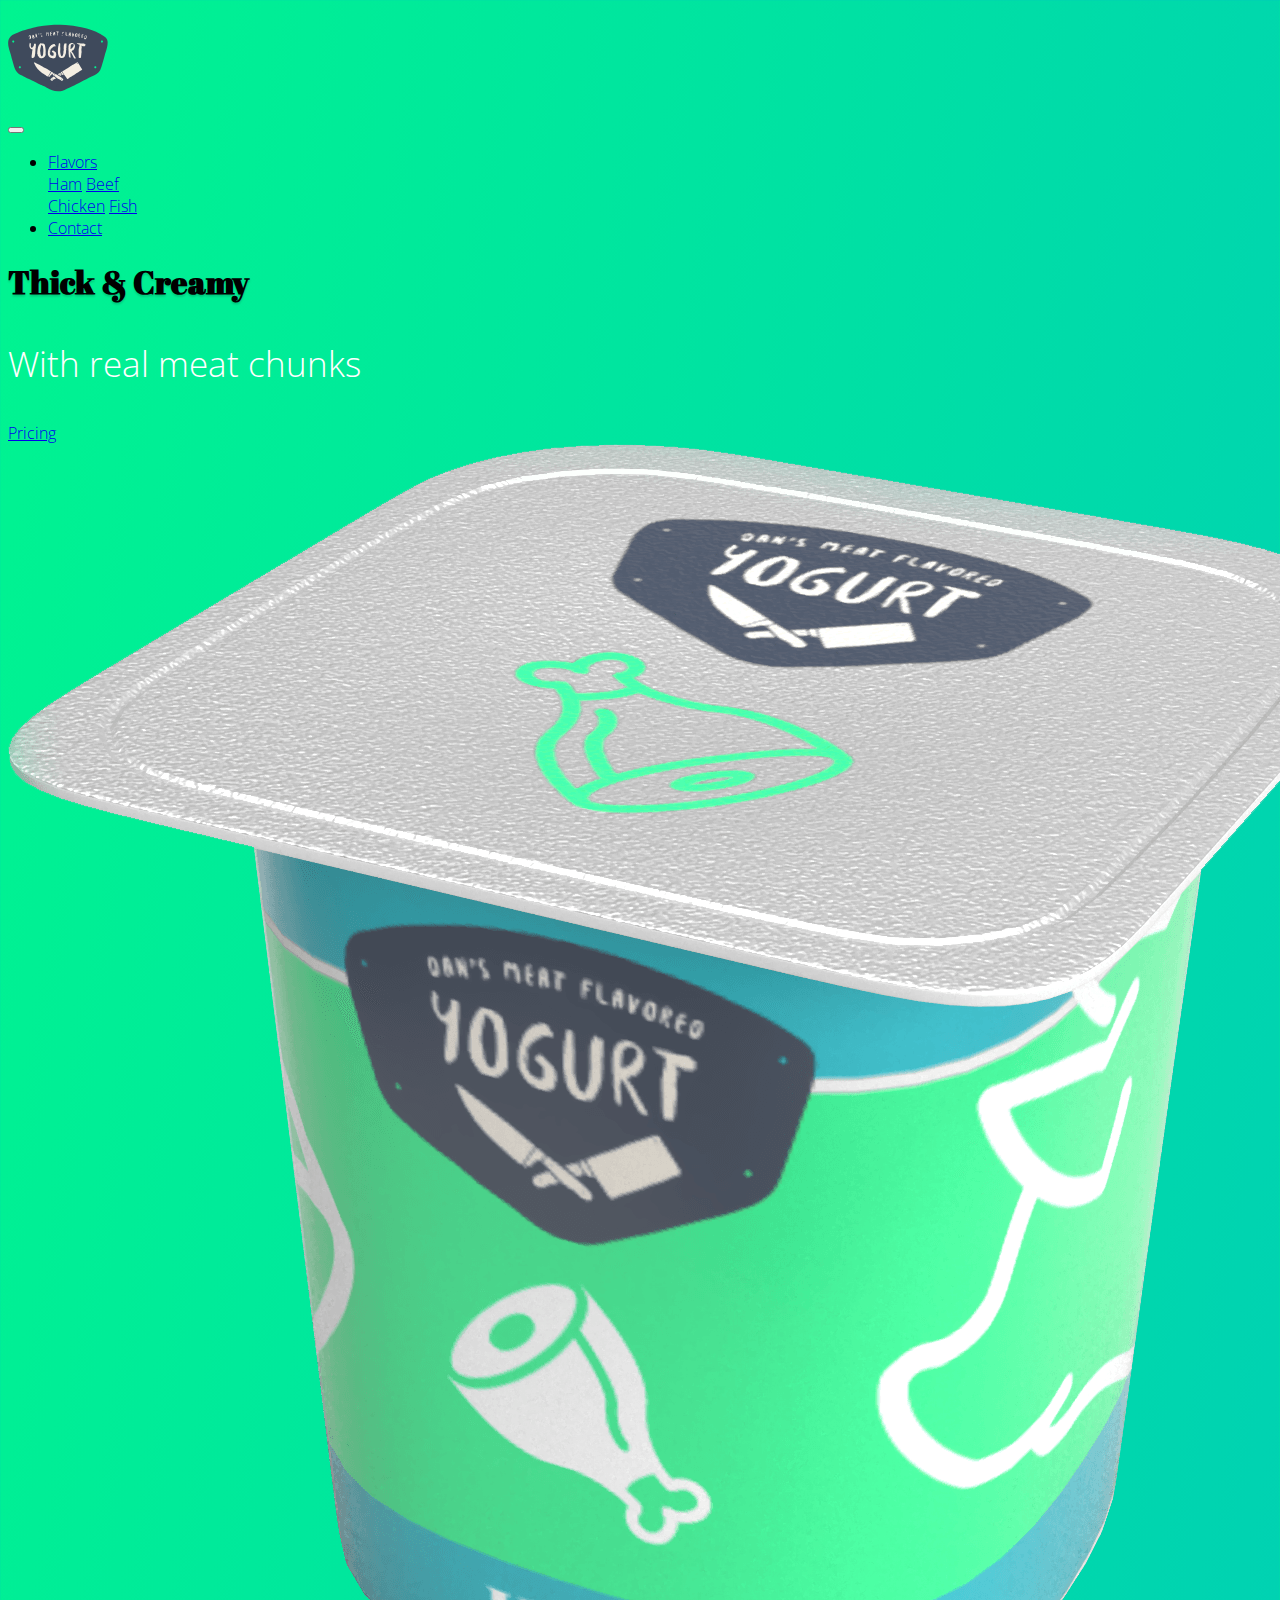
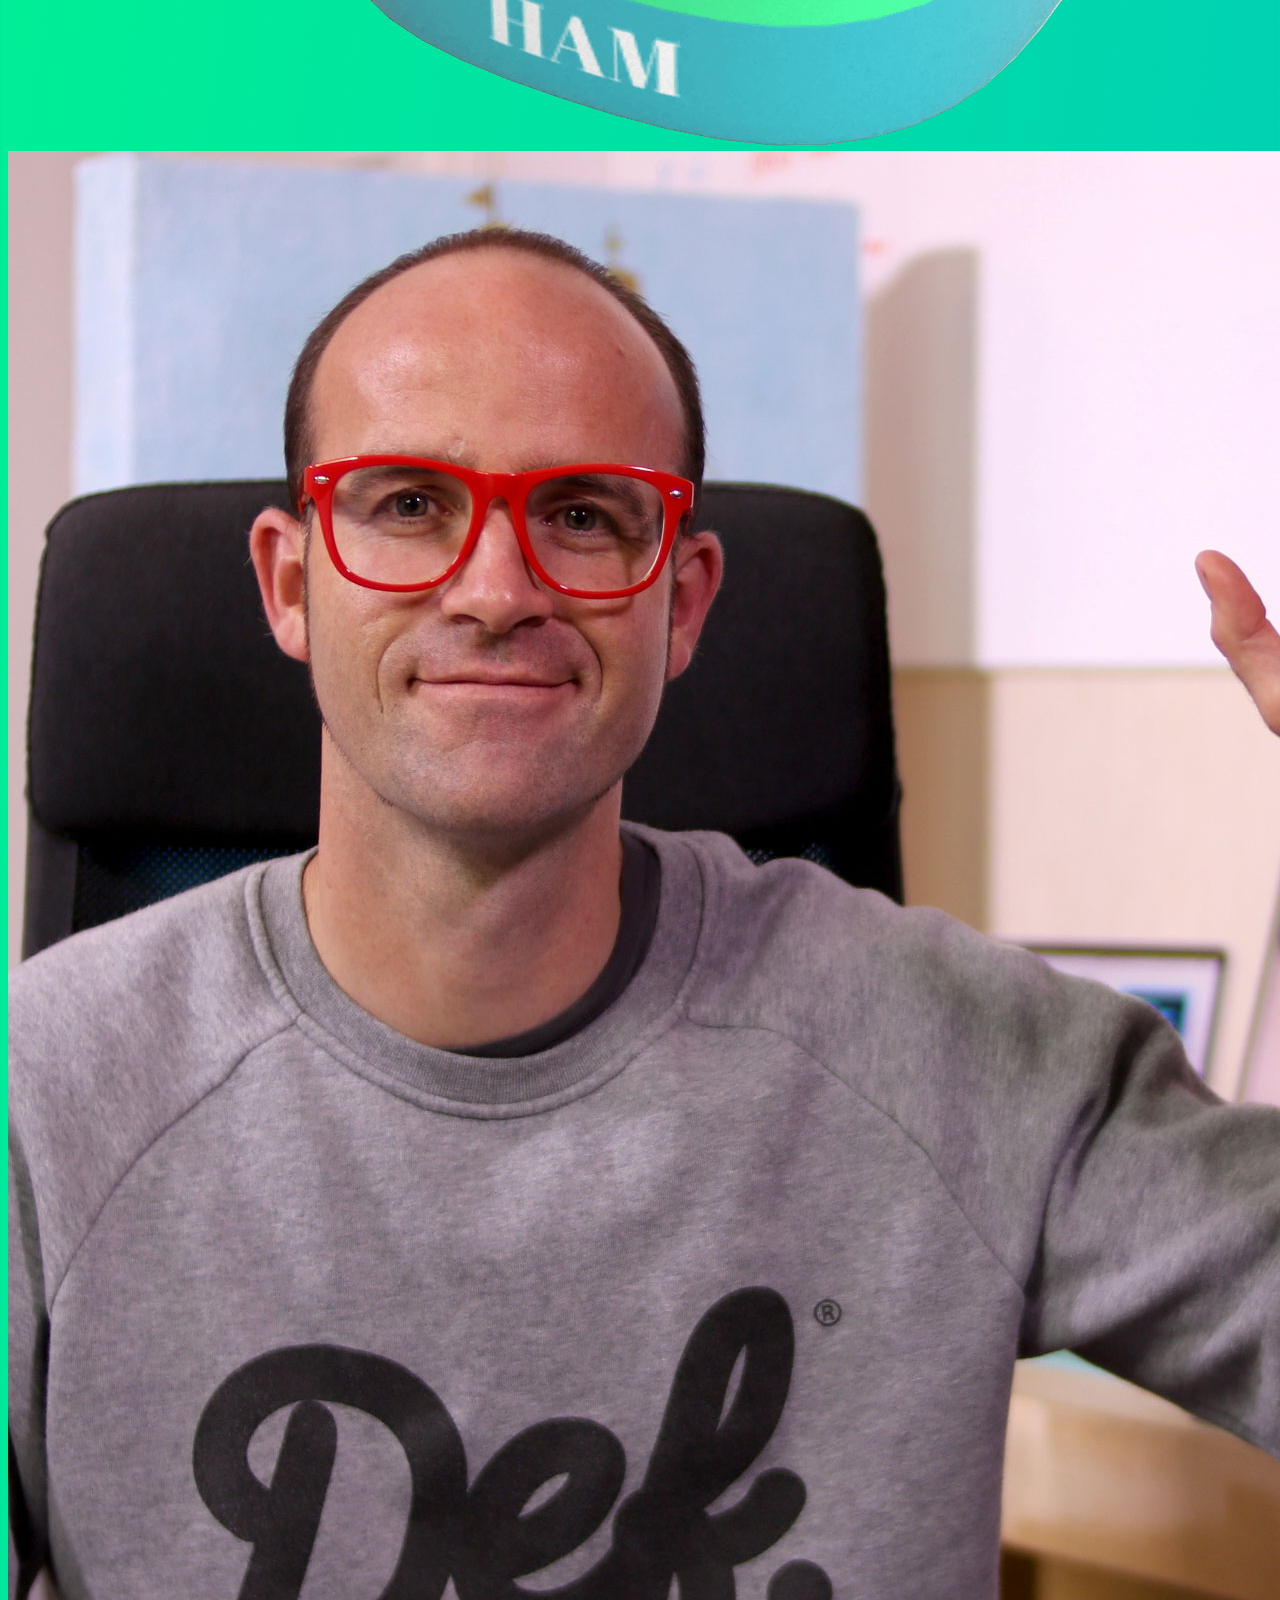
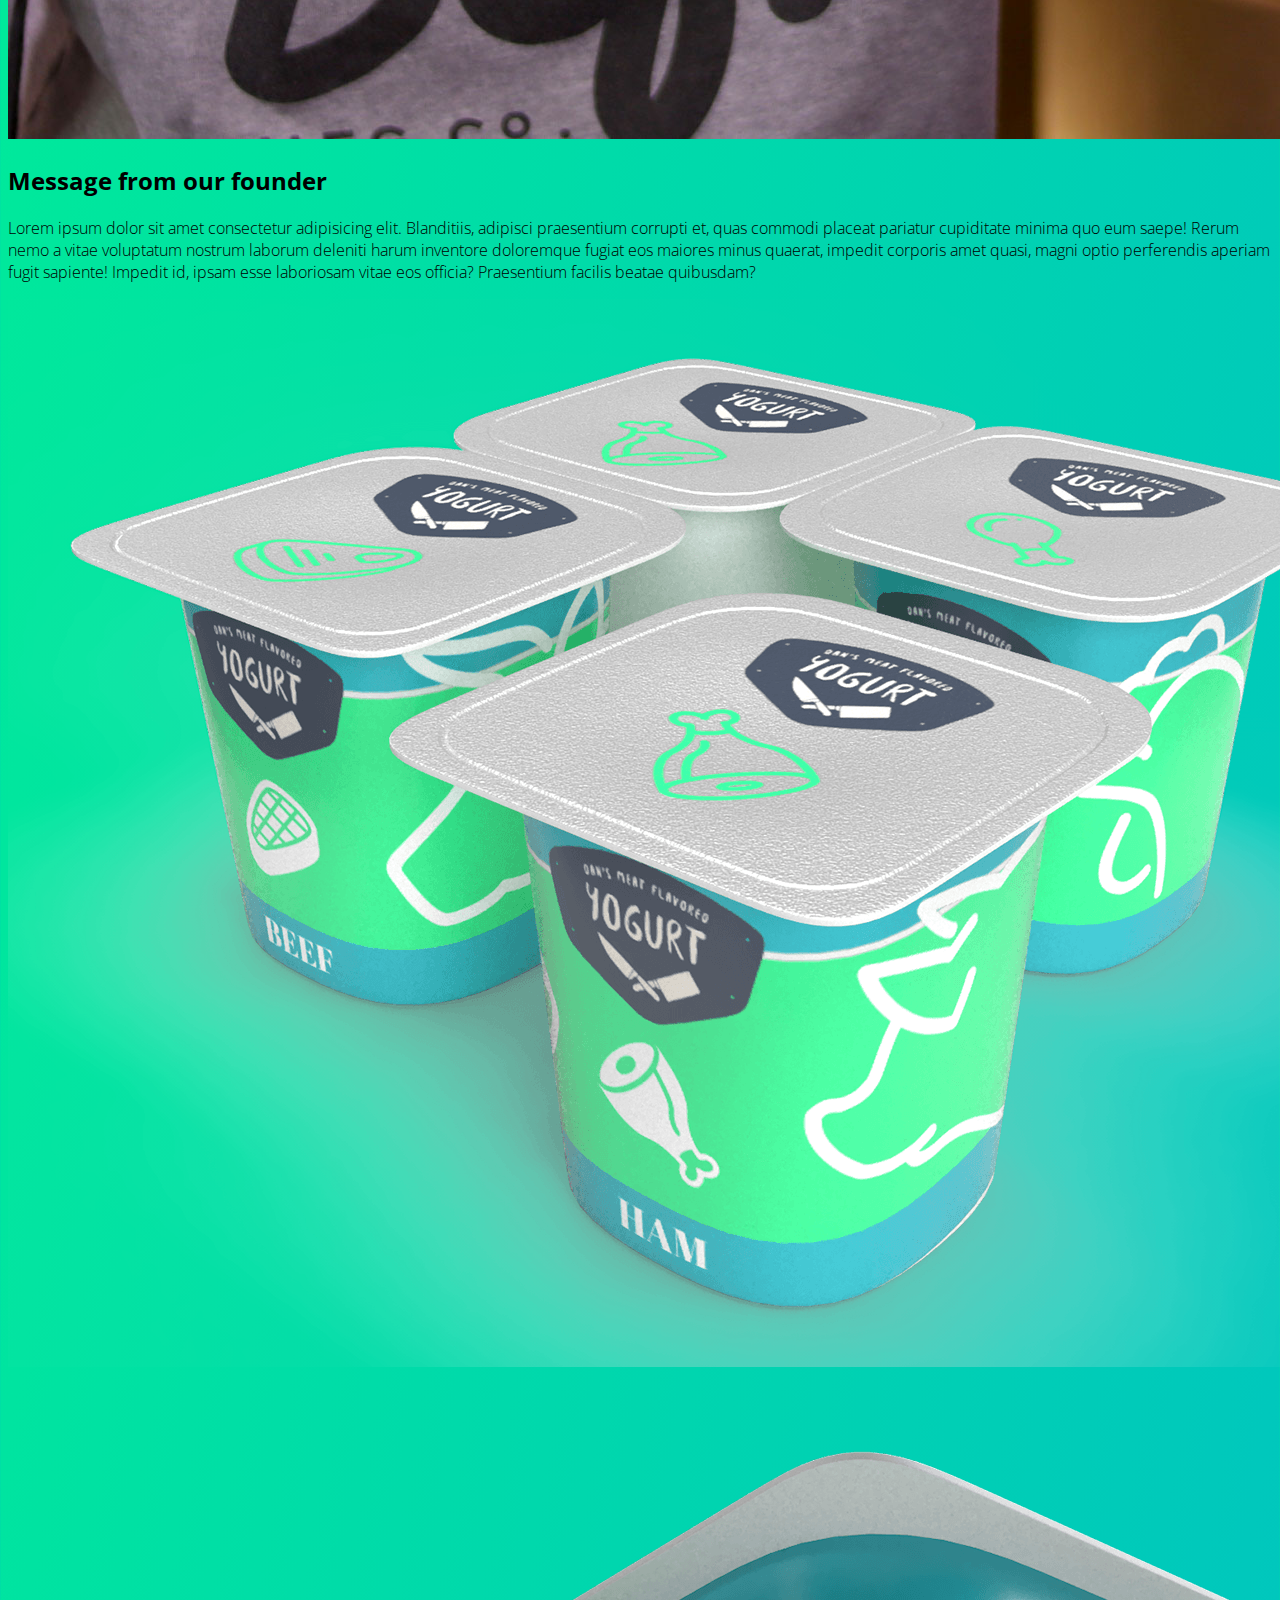
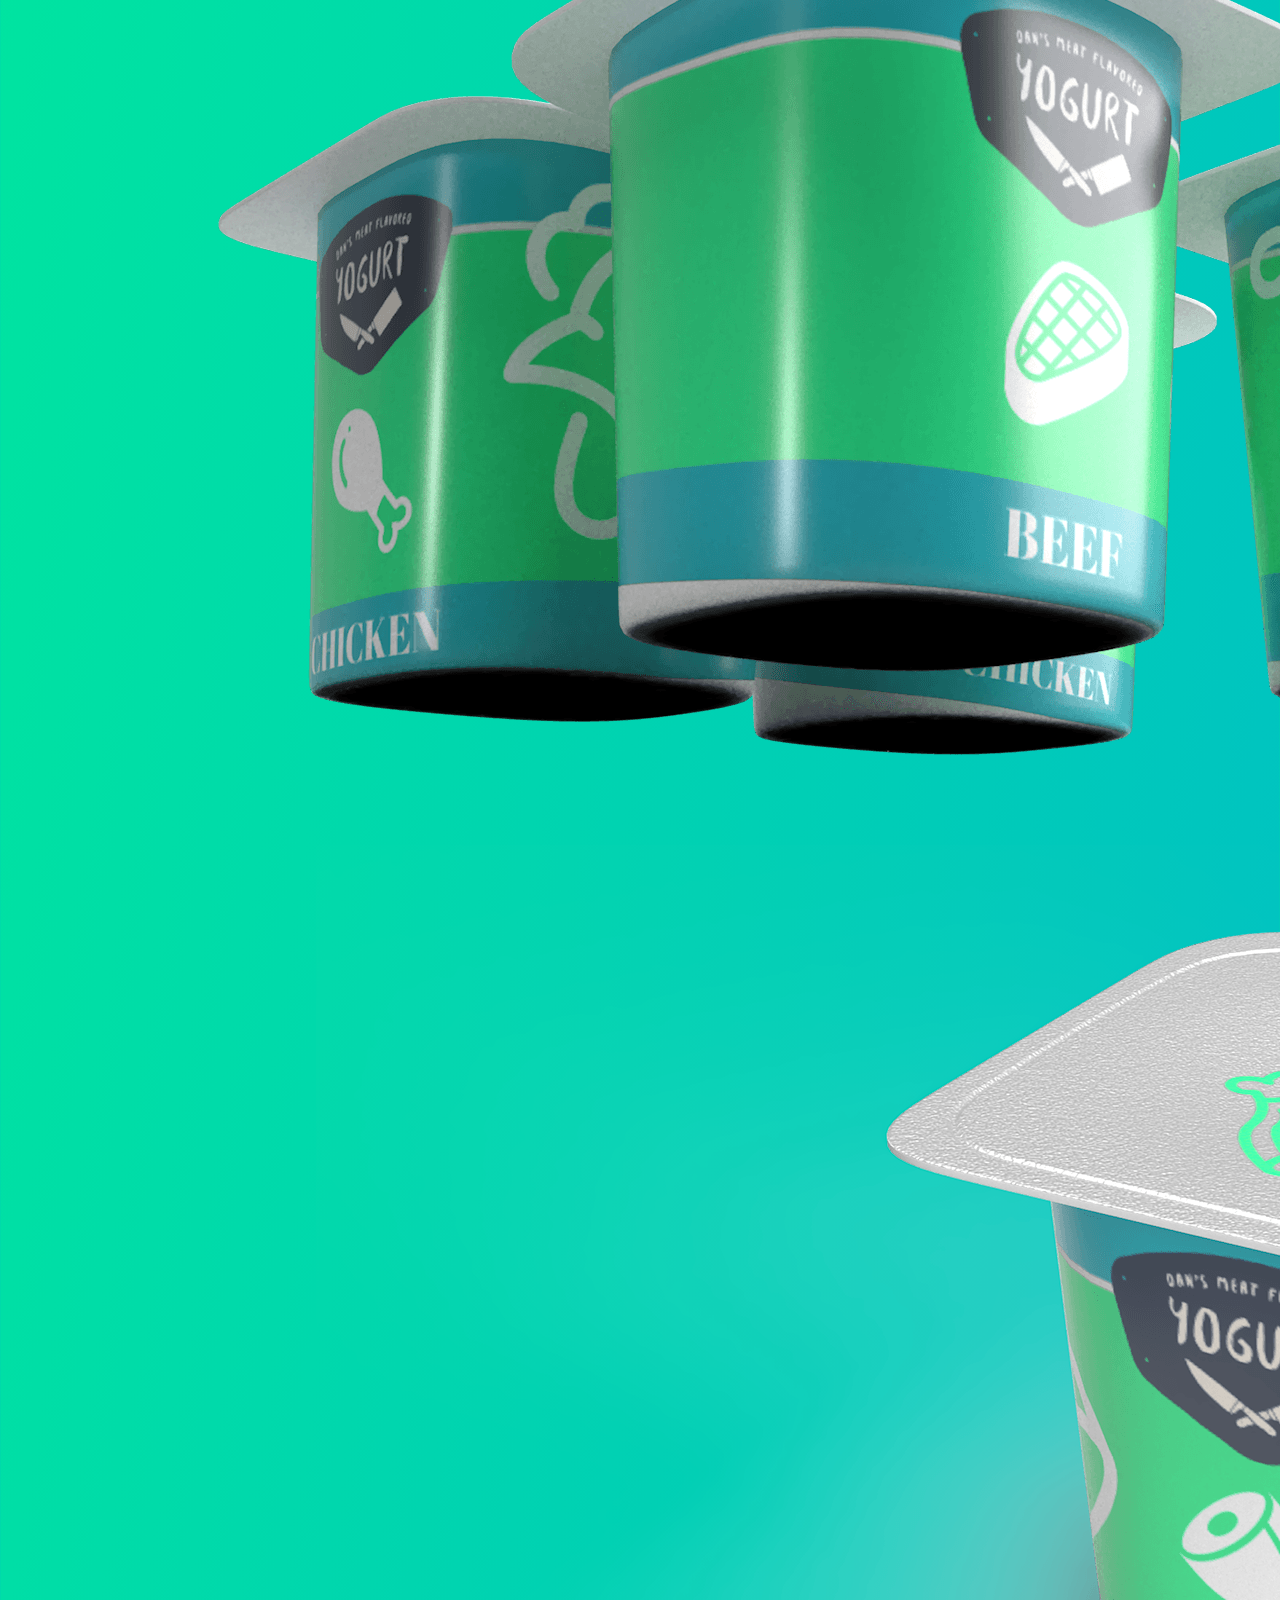
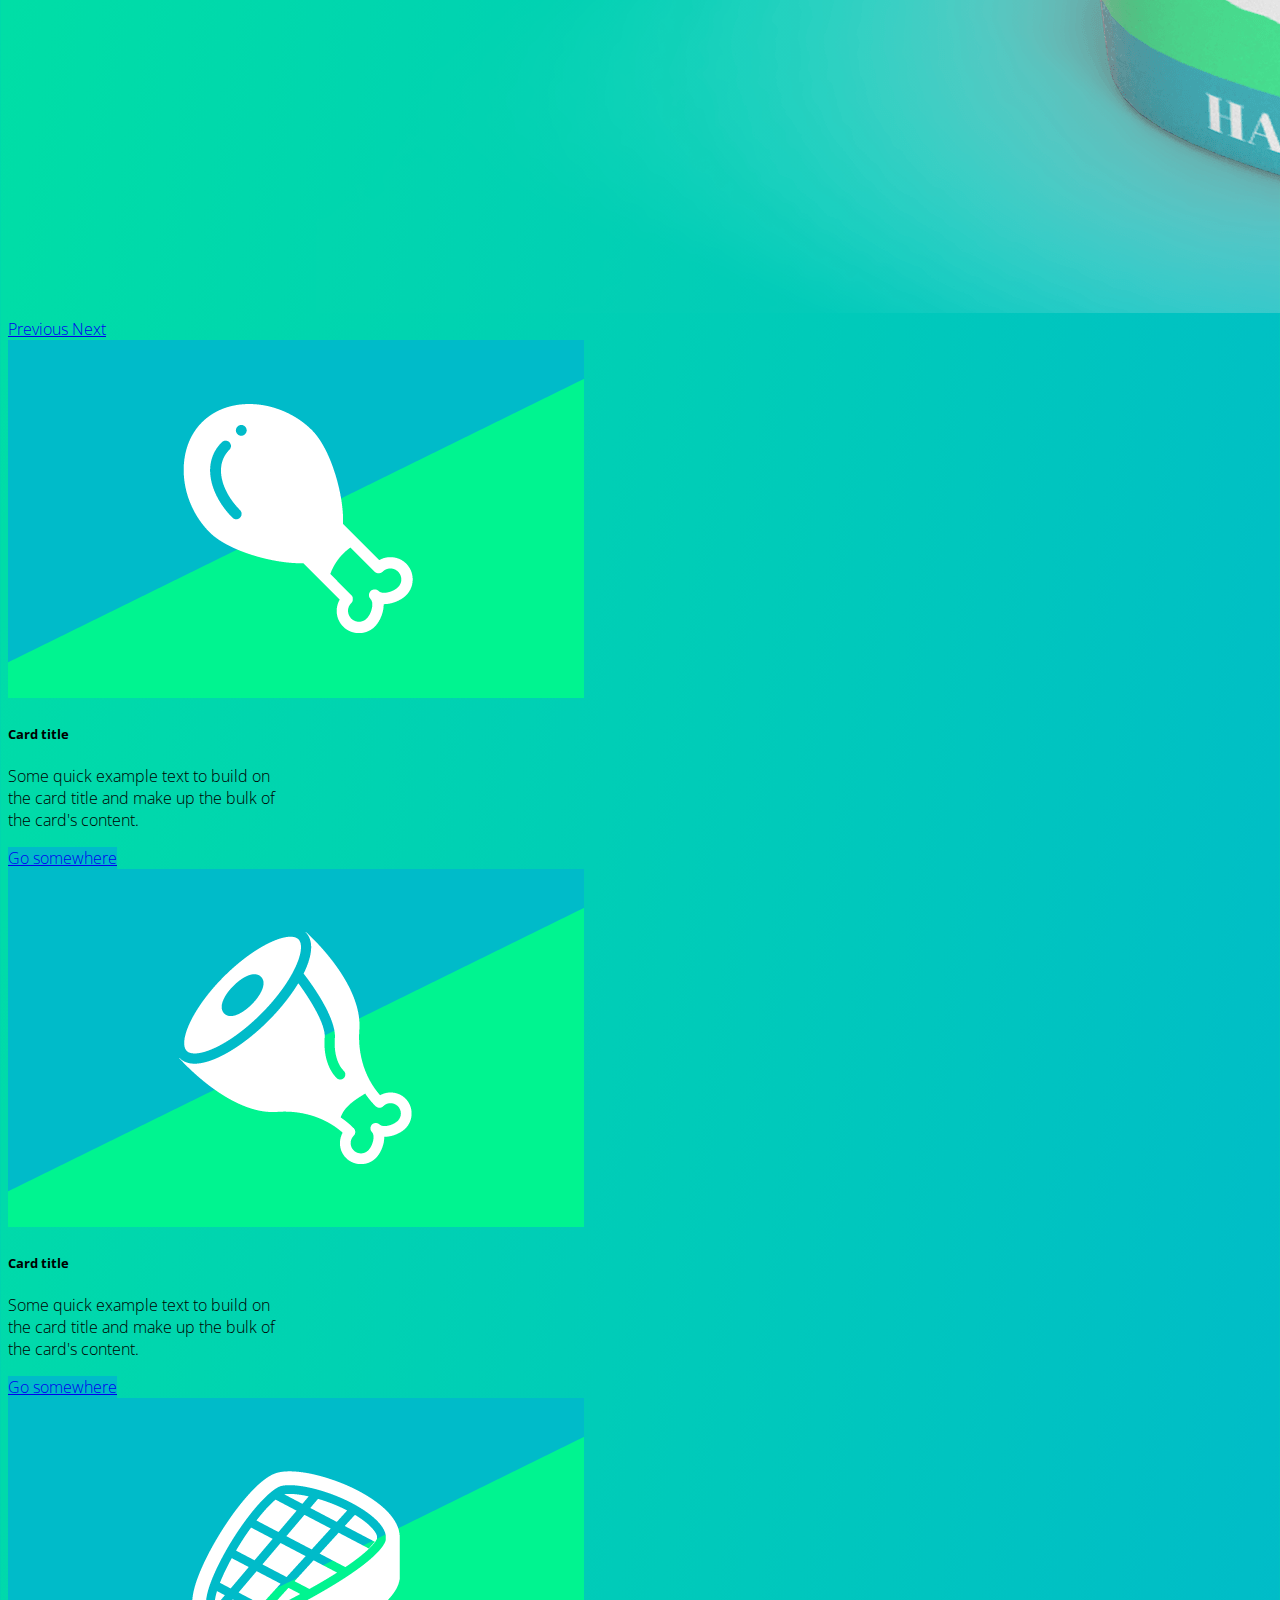
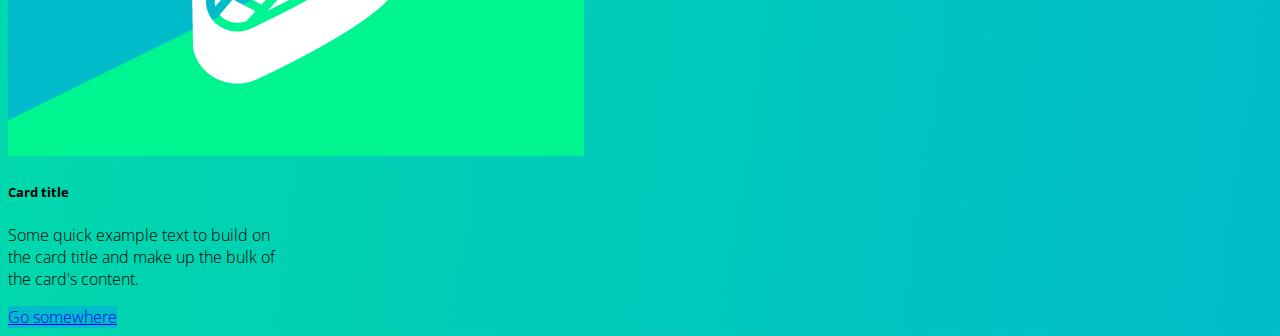
<file: index.html>
<!DOCTYPE html>
<html lang="en">

<head>
  <meta charset="UTF-8">
  <meta name="viewport" content="width=device-width, initial-scale=1.0, shrink-to-fit=no">
  <meta http-equiv="X-UA-Compatible" content="ie=edge">
  <title>Document</title>

  <!-- Bootstrap 4.5v CSS -->
  <link rel="stylesheet" href="https://cdn.jsdelivr.net/npm/bootstrap@4.5.3/dist/css/bootstrap.min.css"
    integrity="sha384-TX8t27EcRE3e/ihU7zmQxVncDAy5uIKz4rEkgIXeMed4M0jlfIDPvg6uqKI2xXr2" crossorigin="anonymous">
  <link rel="stylesheet" href="style.css">
  <link rel="preconnect" href="https://fonts.gstatic.com">
  <link href="https://fonts.googleapis.com/css2?family=Abril+Fatface&family=Open+Sans:wght@300;700&display=swap"
    rel="stylesheet">

</head>

<body>
  <div class="container">
    <!-- Navigation -->
    <nav class="navbar navbar-expand-lg navbar-dark sticky-top">

      <nav class="navbar navbar-light">
        <a class="navbar-brand" href="index.html">
          <img src="images/logo-dans-meat-yogurt.svg" alt="Dans' Meat Yogurt Company Logo" width="100px" height="100px">
        </a>
      </nav>

      <button class="navbar-toggler" type="button" data-toggle="collapse" data-target="#navbarSupportedContent"
        aria-controls="navbarSupportedContent" aria-expanded="false" aria-label="Toggle navigation">
        <span class="navbar-toggler-icon"></span>
      </button>


      <!-- BUTTON - DROPDOWN -->

      <div class="collapse navbar-collapse" id="navbarSupportedContent">
        <ul class="navbar-nav ml-auto float-right">

          <li class="nav-item dropdown btn btn-outline-light mr-4" style="width: 120px;">
            <a class="nav-link dropdown-toggle text-white" href="#" id="navbarDropdown" role="button"
              data-toggle="dropdown" aria-haspopup="true" aria-expanded="false">
              Flavors
            </a>
            <div class="dropdown-menu" aria-labelledby="navbarDropdown">
              <a class="dropdown-item" href="#">Ham</a>
              <a class="dropdown-item" href="#">Beef</a>
              <a class="dropdown-item" href="#">Chicken</a>
              <a class="dropdown-item" href="#">Fish</a>
            </div>
          </li>


          <!-- BUTTON - NORMAL -->
          <li class="nav-item btn btn-outline-light" style="width: 120px;">
            <a class="nav-link text-white" href="#">Contact</a>
          </li>

        </ul>
      </div>
    </nav>


    <!-- Jumbotron -->

    <div class="jumbotron">

      <div class="row">
        <div class="col-12 col-md-7 text-center text-md-left">
          <h1 class="display-3 text-white drop-shadow">Thick & Creamy</h1>
          <p class="lead">With real meat chunks</p>

          <a class="btn btn-outline-light btn-lg mt-4 px-5 py-3 mb-5 mb-md-0" href="#" role="button">Pricing</a>

        </div>
        <div class="col-12 col-md-5">
          <img src="images/hero1.png" alt="Dan's Meat Yogurts" class="img-fluid">
        </div>
      </div>

    </div>

    <!-- Founders Message -->

    <div class="row">
      <div class="col-12 col-md-4">
        <img src="images/headshot-dan.jpg" class="img-fluid border rounded-left border-lg border-0"
          alt="Daniel Walter Scott - Meat Yogurt Founder">
      </div>
      <div class="col-12 col-md-8 bg-white p-5 d-flex align-items-center border border-dark rounded-right border-lg">
        <section>
          <h2>Message from our founder</h2>
          <p>Lorem ipsum dolor sit amet consectetur adipisicing elit. Blanditiis, adipisci praesentium corrupti et, quas
            commodi placeat pariatur cupiditate minima quo eum saepe! Rerum nemo a vitae voluptatum nostrum laborum
            deleniti harum inventore doloremque fugiat eos maiores minus quaerat, impedit corporis amet quasi, magni
            optio perferendis aperiam fugit sapiente! Impedit id, ipsam esse laboriosam vitae eos officia? Praesentium
            facilis beatae quibusdam?</p>
        </section>
      </div>
    </div>


    <!-- Carousel -->

    <div id="carouselExampleControls" class="carousel slide d-none d-md-block" data-ride="carousel">
      <div class="carousel-inner">
        <div class="carousel-item active" data-interval="500">
          <img src="images/yogurt-1.png" class="d-block w-100" alt="...">
        </div>
        <div class="carousel-item" data-interval="500">
          <img src="images/yogurt-2.png" class="d-block w-100" alt="...">
        </div>
        <div class="carousel-item" data-interval="500">
          <img src="images/yogurt-3.png" class="d-block w-100" alt="...">
        </div>
      </div>
      <a class="carousel-control-prev" href="#carouselExampleControls" role="button" data-slide="prev">
        <span class="carousel-control-prev-icon" aria-hidden="true"></span>
        <span class="sr-only">Previous</span>
      </a>
      <a class="carousel-control-next" href="#carouselExampleControls" role="button" data-slide="next">
        <span class="carousel-control-next-icon" aria-hidden="true"></span>
        <span class="sr-only">Next</span>
      </a>
    </div>


    <!-- Cards -->
    <div class="card-deck my-5">

      <div class="card shadow" style="width: 18rem;">
        <img src="images/product1.png" class="card-img-top" alt="...">
        <div class="card-body">
          <h5 class="card-title">Card title</h5>
          <p class="card-text">Some quick example text to build on the card title and make up the bulk of the card's
            content.</p>
          <a href="http://www.bringyourownlaptop.com" class="btn btn-primary stretched-link">Go somewhere</a>
        </div>
      </div>


      <div class="card shadow" style="width: 18rem;">
        <img src="images/product2.png" class="card-img-top" alt="...">
        <div class="card-body">
          <h5 class="card-title">Card title</h5>
          <p class="card-text">Some quick example text to build on the card title and make up the bulk of the card's
            content.</p>
          <a href="#" class="btn btn-primary stretched-link">Go somewhere</a>
        </div>
      </div>


      <div class="card shadow" style="width: 18rem;">
        <img src="images/product3.png" class="card-img-top" alt="...">
        <div class="card-body">
          <h5 class="card-title">Card title</h5>
          <p class="card-text">Some quick example text to build on the card title and make up the bulk of the card's
            content.</p>
          <a href="#" class="btn btn-primary stretched-link">Go somewhere</a>
        </div>
      </div>
    </div>





  </div>





  <!-- Bootstrap 4.5v JS -->
  <script src="https://code.jquery.com/jquery-3.5.1.slim.min.js"
    integrity="sha384-DfXdz2htPH0lsSSs5nCTpuj/zy4C+OGpamoFVy38MVBnE+IbbVYUew+OrCXaRkfj"
    crossorigin="anonymous"></script>
  <script src="https://cdn.jsdelivr.net/npm/popper.js@1.16.1/dist/umd/popper.min.js"
    integrity="sha384-9/reFTGAW83EW2RDu2S0VKaIzap3H66lZH81PoYlFhbGU+6BZp6G7niu735Sk7lN"
    crossorigin="anonymous"></script>
  <script src="https://cdn.jsdelivr.net/npm/bootstrap@4.5.3/dist/js/bootstrap.min.js"
    integrity="sha384-w1Q4orYjBQndcko6MimVbzY0tgp4pWB4lZ7lr30WKz0vr/aWKhXdBNmNb5D92v7s"
    crossorigin="anonymous"></script>

</body>

</html>
</file>
<file: style.css>
body {
  font-family: 'Open Sans', sans-serif;
  font-weight: 300;
  background-image: linear-gradient(to bottom right, #00F490, #00BBC9);
}

h1 {
  font-family: 'Abril Fatface', cursive;
}

.jumbotron {
  background-color: rgba(250, 235, 215, 0);
}

.drop-shadow {
  text-shadow: 0px 2px 2px rgba(0, 0, 0, 0.151);
}

.lead {
  color: white;
  font-size: 2.2rem;
}

.btn-outline-light {
  border-color: white;
}

.btn-outline-light:hover {
  background-color: rgba(255, 255, 255, 0.201);
}

.btn-primary, .btn-primary:hover {
  background-color: #00BBC9;
  border-color: #00BBC9;
}
</file>
